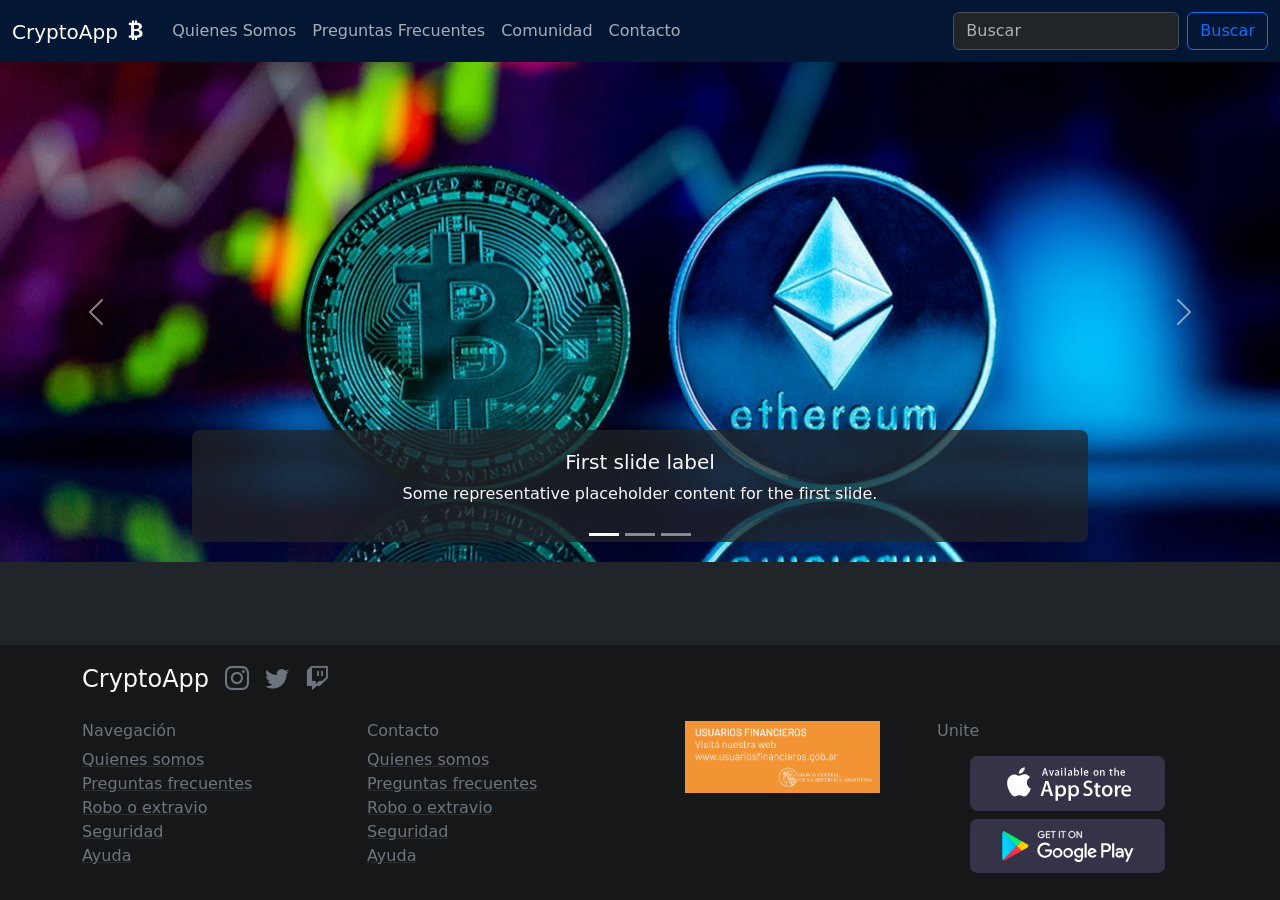
<file: index.html>
<!doctype html>
<html lang="es" data-bs-theme="dark">
  <head>
    <meta charset="UTF-8" />
    <meta name="viewport" content="width=device-width, initial-scale=1.0" />
    <meta
      name="descrition"
      content="pagina de cryptomonedas usando bootstrap"
    />
    <meta name="author" content="Gabriel Funes" />
    <link rel="stylesheet" href="./css/bootstrap.min.css" />
    <link rel="stylesheet" href="./css/style.css" />
    <title>CryptoApp</title>
  </head>
  <body>
    <header>
      <nav class="navbar navbar-expand-lg bg-primary-subtle">
        <div class="container-fluid">
          <a class="navbar-brand" href="#"
            >CryptoApp <i class="bi bi-currency-bitcoin fs-4"></i
          ></a>
          <button
            class="navbar-toggler"
            type="button"
            data-bs-toggle="collapse"
            data-bs-target="#navbarSupportedContent"
            aria-controls="navbarSupportedContent"
            aria-expanded="false"
            aria-label="Toggle navigation"
          >
            <span class="navbar-toggler-icon"></span>
          </button>
          <div class="collapse navbar-collapse" id="navbarSupportedContent">
            <ul class="navbar-nav me-auto mb-2 mb-lg-0">
              <li class="nav-item">
                <a
                  class="nav-link"
                  aria-current="page"
                  href="./pages/quienes-somos.html"
                  >Quienes Somos</a
                >
              </li>
              <li class="nav-item">
                <a class="nav-link" href="./pages/preguntas-frecuentes.html"
                  >Preguntas Frecuentes</a
                >
              </li>
              <li class="nav-item">
                <a class="nav-link" href="./pages/error404.html">Comunidad</a>
              </li>
              <li class="nav-item">
                <a class="nav-link" href="./pages/contacto.html">Contacto</a>
              </li>
            </ul>
            <form class="d-flex" role="search">
              <input
                class="form-control me-2"
                type="search"
                placeholder="Buscar"
                aria-label="Search"
              />
              <button class="btn btn-outline-primary" type="submit">
                Buscar
              </button>
            </form>
          </div>
        </div>
      </nav>
    </header>
    <main>
      <section id="carrouselCryptoApp" class="carousel slide">
        <div class="carousel-indicators">
          <button
            type="button"
            data-bs-target="#carrouselCryptoApp"
            data-bs-slide-to="0"
            class="active bg-light"
            aria-current="true"
            aria-label="Slide 1"
          ></button>
          <button
            type="button"
            data-bs-target="#carrouselCryptoApp"
            data-bs-slide-to="1"
            aria-label="Slide 2"
            class="bg-light"
          ></button>
          <button
            type="button"
            data-bs-target="#carrouselCryptoApp"
            data-bs-slide-to="2"
            
            aria-label="Slide 3"
            class="bg-light"
          ></button>
        </div>
        <div class="carousel-inner">
          <div class="carousel-item active">
            <img
              src="./img/banner/ethereum-bitcoin.jpg"
              class="d-block w-100 img-carrusel"
              alt="monedas digitales"
            />
            <div class="carousel-caption d-none d-md-block bg-dark text-light bg-opacity-75 rounded-3">
              <h5>First slide label</h5>
              <p>
                Some representative placeholder content for the first slide.
              </p>
            </div>
          </div>
          <div class="carousel-item">
            <img
              src="./img/banner/app-coins.jpg"
              class="d-block w-100 img-carrusel"
              alt="imagen monedas"
            />
            <div class="carousel-caption d-none d-md-block bg-dark text-light bg-opacity-75 rounded-3">
              <h5>Second slide label</h5>
              <p>
                Some representative placeholder content for the second slide.
              </p>
            </div>
          </div>
          <div class="carousel-item">
            <img src="./img/monedas.jpeg" class="d-block w-100 img-carrusel" alt="imagen estadisticas" />
            <div class="carousel-caption d-none d-md-block bg-dark text-light bg-opacity-75 rounded-3">
              <h5>Third slide label</h5>
              <p>
                Some representative placeholder content for the third slide.
              </p>
            </div>
          </div>
        </div>
        <button
          class="carousel-control-prev"
          type="button"
          data-bs-target="#carrouselCryptoApp"
          data-bs-slide="prev"
        >
          <span class="carousel-control-prev-icon" aria-hidden="true"></span>
          <span class="visually-hidden">Previous</span>
        </button>
        <button
          class="carousel-control-next"
          type="button"
          data-bs-target="#carrouselCryptoApp"
          data-bs-slide="next"
        >
          <span class="carousel-control-next-icon" aria-hidden="true"></span>
          <span class="visually-hidden">Next</span>
        </button>
      </section>
    </main>
    <!-- <footer class="container-fluid">
      <section>
        <article class="row bg-secondary-subtle">
          <div class="col-12 col-lg-12 text-center text-footer">
            <a
              class="navbar-brand fs-4 fw-bold mt-5 text-center"
              href="../index.html"
              >CryptoApp <i class="bi bi-instagram ps-3 text-secondary"></i>
              <i class="bi bi-twitter p-3 text-secondary"></i
              ><i class="bi bi-twitch text-secondary"></i>
            </a>
          </div>
          <div
            class="col-md-6 col-lg-3 text-center text-secondary m-2 text-footer"
          >
            <h2 class="fs-5">Navegacion</h2>
            <a
              class="link-secondary link-offset-2 link-underline link-underline-opacity-0"
              href="./pages/quienes-somos.html"
              >Quienes Somos</a
            ><br />
            <a
              class="link-secondary link-offset-2 link-underline link-underline-opacity-0"
              href="./pages/preguntas-frecuentes.html"
              >Preguntas Frecuentes</a
            ><br />
            <a
              class="link-secondary link-offset-2 link-underline link-underline-opacity-0"
              href="./pages/error404.html"
              >Robo o Extravio</a
            ><br />
            <a
              class="link-secondary link-offset-2 link-underline link-underline-opacity-0"
              href="./pages/error404.html"
              >Seguridad</a
            ><br />
            <a
              class="link-secondary link-offset-2 link-underline link-underline-opacity-0"
              href="./pages/error404.html"
              >Ayuda</a
            >
          </div>
          <div
            class="col mg-6 col-lg-3 text-center text-secondary m-2 text-footer"
          >
            <h2 class="fs-5">Contacto</h2>
            <a
              class="link-secondary link-offset-2 link-underline link-underline-opacity-0"
              href="./pages/quienes-somos.html"
              >Quienes Somos</a
            ><br />
            <a
              class="link-secondary link-offset-2 link-underline link-underline-opacity-0"
              href="./pages/preguntas-frecuentes.html"
              >Preguntas Frecuentes</a
            ><br />
            <a
              class="link-secondary link-offset-2 link-underline link-underline-opacity-0"
              href="./pages/error404.html"
              >Robo o Extravio</a
            ><br />
            <a
              class="link-secondary link-offset-2 link-underline link-underline-opacity-0"
              href="./pages/error404.html"
              >Seguridad</a
            ><br />
            <a
              class="link-secondary link-offset-2 link-underline link-underline-opacity-0"
              href="./pages/error404.html"
              >Ayuda</a
            >
          </div>
          <div class="col-md-6 col-lg-3 align-items-start">
            <img
              src="../img/usuariosfinancieros.png"
              class="img_finan d-block m-auto"
              alt="servicios financieros"
            />
          </div>
          <div class="col-md-6 col-lg-3 img_unite">
            <h2 class="fs-5 text-center text-secondary fs-2 mt-3">Unite</h2>
            <img src="../img/badge-apple-store.svg" alt="apple store" />
            <img src="../img/google-play-badge-bb.svg" alt="google paly" />
          </div>
        </article>
      </section>
    </footer> -->
<footer class="bg-secondary-subtle py-3 text-center text-md-start">
      <div class="container">
        <div class="row">
          <div class="col-12 d-flex gap-3 align-items-baseline mb-4 justify-content-center justify-content-md-start">
             <a
              href="../index.html"
              class="link-light link-underline link-underline-opacity-0"
              ><h4 class="titulo mb-0">CryptoApp</h4></a
            >
            <a href="#" class="link-secondary"
              ><i class="bi bi-instagram fs-4"></i
            ></a>
            <a href="#" class="link-secondary"
              ><i class="bi bi-twitter fs-4"></i
            ></a>
            <a href="#" class="link-secondary"
              ><i class="bi bi-twitch fs-4"></i
            ></a>
          </div>
           <div class="col-12 col-md-6 col-lg-3 text-secondary">
            <h6>Navegación</h6>
            <ul class="list-unstyled">
              <li>
                <a
                  href="./pages/quienes-somos.html"
                  class="link-secondary link-underline-opacity-25 link-underline-opacity-100-hover"
                  >Quienes somos</a
                >
              </li>
              <li>
                <a
                  href="./pages/preguntas-frecuentes.html"
                  class="link-secondary link-underline-opacity-25 link-underline-opacity-100-hover"
                  >Preguntas frecuentes</a
                >
              </li>
              <li>
                <a
                  href="./pages/error404.html"
                  class="link-secondary link-underline-opacity-25 link-underline-opacity-100-hover"
                  >Robo o extravio</a
                >
              </li>
              <li>
                <a
                  href=".//pages/error404.html"
                  class="link-secondary link-underline-opacity-25 link-underline-opacity-100-hover"
                  >Seguridad</a
                >
              </li>
              <li>
                <a
                  href="./pages/error404.html"
                  class="link-secondary link-underline-opacity-25 link-underline-opacity-100-hover"
                  >Ayuda</a
                >
              </li>
            </ul>
          </div>
          <div class="col-12 col-md-6 col-lg-3 text-secondary">
            <h6>Contacto</h6>
            <ul class="list-unstyled">
              <li>
                <a
                  href="./pages/quienes-somos.html"
                  class="link-secondary link-underline-opacity-25 link-underline-opacity-100-hover"
                  >Quienes somos</a
                >
              </li>
              <li>
                <a
                  href="./pages/preguntas-frecuentes.html"
                  class="link-secondary link-underline-opacity-25 link-underline-opacity-100-hover"
                  >Preguntas frecuentes</a
                >
              </li>
              <li>
                <a
                  href="./pages/error404.html"
                  class="link-secondary link-underline-opacity-25 link-underline-opacity-100-hover"
                  >Robo o extravio</a
                >
              </li>
              <li>
                <a
                  href="./pages/error404.html"
                  class="link-secondary link-underline-opacity-25 link-underline-opacity-100-hover"
                  >Seguridad</a
                >
              </li>
              <li>
                <a
                  href="./pages/error404.html"
                  class="link-secondary link-underline-opacity-25 link-underline-opacity-100-hover"
                  >Ayuda</a
                >
              </li>
            </ul>
          </div>
          <div
            class="col-12 col-md-6 col-lg-3 text-center text-md-start text-lg-center"
          >
            <a href="#">
              <img
                src="../img/usuariosfinancieros.png"
                alt="usuarios financieros"
                class="w-75"
              />
            </a>
          </div>
          <div class="col-12 col-md-6 col-lg-3 text-secondary mt-3 mt-lg-0">
            <h6>Unite</h6>
            <div class="text-center text-md-start text-lg-center">
              <a href="#"
                ><img
                  src="../img/badge-apple-store.svg"
                  alt="Logo apple store"
                  class="mt-2 w-75" /></a
              ><a href="#"
                ><img
                  src="../img/google-play-badge-bb.svg"
                  alt="Logo google play"
                  class="mt-2 w-75"
              /></a>
            </div>
          </div>
        </div>
      </div>
    </footer>

    <script src="./js/bootstrap.min.js"></script>
  </body>
</html>
</file>
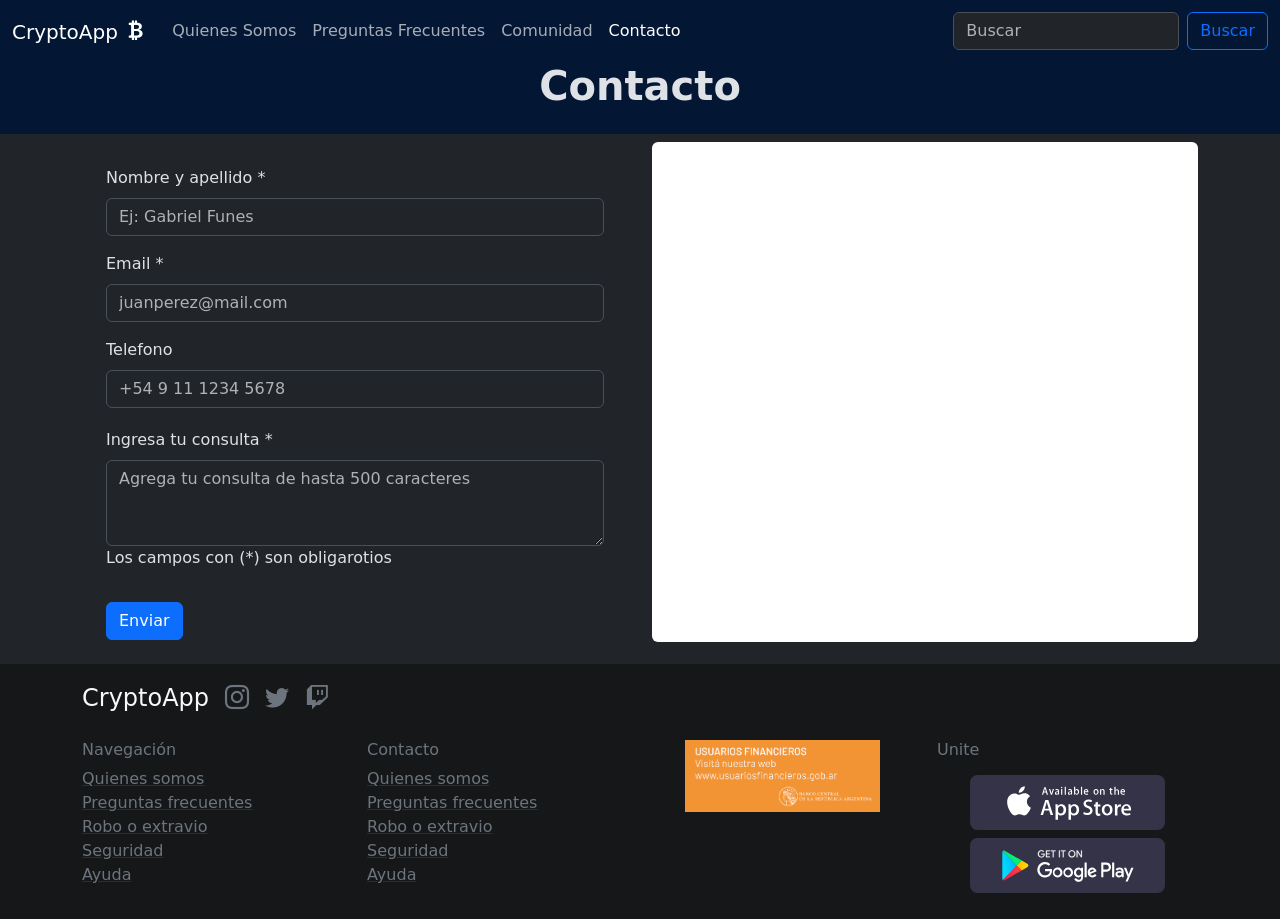
<file: pages/contacto.html>
<!doctype html>
<html lang="es" data-bs-theme="dark">
  <head>
    <meta charset="UTF-8" />
    <meta name="viewport" content="width=device-width, initial-scale=1.0" />
    <meta
      name="descrition"
      content="pagina de cryptomonedas usando bootstrap"
    />
    <meta name="author" content="Gabriel Funes" />
    <link rel="stylesheet" href="../css/bootstrap.min.css" />
    <link rel="stylesheet" href="../css/style.css" />
    <title>CryptoApp</title>
  </head>
  <body>
    <header>
      <nav class="navbar navbar-expand-lg bg-primary-subtle">
        <div class="container-fluid">
          <a class="navbar-brand" href="#"
            >CryptoApp <i class="bi bi-currency-bitcoin fs-4"></i
          ></a>
          <button
            class="navbar-toggler"
            type="button"
            data-bs-toggle="collapse"
            data-bs-target="#navbarSupportedContent"
            aria-controls="navbarSupportedContent"
            aria-expanded="false"
            aria-label="Toggle navigation"
          >
            <span class="navbar-toggler-icon"></span>
          </button>
          <div class="collapse navbar-collapse" id="navbarSupportedContent">
            <ul class="navbar-nav me-auto mb-2 mb-lg-0">
              <li class="nav-item">
                <a
                  class="nav-link"
                  aria-current="page"
                  href="../pages/quienes-somos.html"
                  >Quienes Somos</a
                >
              </li>
              <li class="nav-item">
                <a class="nav-link" href="../pages/preguntas-frecuentes.html"
                  >Preguntas Frecuentes</a
                >
              </li>
              <li class="nav-item">
                <a class="nav-link" href="../pages/error404.html">Comunidad</a>
              </li>
              <li class="nav-item">
                <a class="nav-link active" href="../pages/contacto.html"
                  >Contacto</a
                >
              </li>
            </ul>
            <form class="d-flex" role="search">
              <input
                class="form-control me-2"
                type="search"
                placeholder="Buscar"
                aria-label="Search"
              />
              <button class="btn btn-outline-primary" type="submit">
                Buscar
              </button>
            </form>
          </div>
        </div>
      </nav>
    </header>
    <main>
      <h3 class="text-center fs-1 bg-primary-subtle fw-bold pb-4">Contacto</h3>
      <div class="container">
        <div class="row">
          <div class="col-12 col-md-6 col-lg-6">
            <form class=" m-auto m-wd-50">
              <div class="mt-4 ms-4 me-4 mb-2">
                <label for="Nombre" class="form-label"
                  >Nombre y apellido *</label
                >
                <input
                  type="text"
                  class="form-control mb-3"
                  id="Nombre"
                  placeholder="Ej: Gabriel Funes"
                  required
                />
                <label for="email" class="form-label">Email *</label>
                <input
                  type="email"
                  class="form-control mb-3"
                  id="email"
                  placeholder="juanperez@mail.com"
                  required
                />
                <label for="tel" class="form-label">Telefono</label>
                <input
                  type="tel"
                  class="form-control mb-3"
                  id="tel"
                  placeholder="+54 9 11 1234 5678"
                  required
                />
              </div>
              <div class="ms-4 me-4 mb-4 mt-1">
                <label for="mensaje" class="form-label mt-1"
                  >Ingresa tu consulta *</label
                >
                <textarea
                  class="form-control"
                  id="mensaje"
                  rows="3"
                  required
                  placeholder="Agrega tu consulta de hasta 500 caracteres"
                  maxlength="500"
                ></textarea>
                <p>Los campos con (*) son obligarotios</p>
                <button class="btn btn-primary mt-3" type="submit">
                  Enviar
                </button>
              </div>
            </form>
          </div>
          <div class="col-12 col-md-6 col-lg-6">
            <iframe src="https://www.google.com/maps/embed?pb=!1m18!1m12!1m3!1d3560.1059174722745!2d-65.2097419262121!3d-26.83658327669257!2m3!1f0!2f0!3f0!3m2!1i1024!2i768!4f13.1!3m3!1m2!1s0x94225d3ad7f30f1d%3A0xf8606cd659b8e3e4!2sRollingCode%20School!5e0!3m2!1ses!2sar!4v1769603854897!5m2!1ses!2sar" height="500" " allowfullscreen="" loading="lazy" referrerpolicy="no-referrer-when-downgrade" class="border-0 w-100 rounded"></iframe>
          </div>
        </div>
      </div>
    </main>
    <footer class="bg-secondary-subtle py-3 text-center text-md-start">
      <div class="container">
        <div class="row">
          <div
            class="col-12 d-flex gap-3 align-items-baseline mb-4 justify-content-center justify-content-md-start"
          >
            <a
              href="../index.html"
              class="link-light link-underline link-underline-opacity-0"
              ><h4 class="titulo mb-0">CryptoApp</h4></a
            >
            <a href="#" class="link-secondary"
              ><i class="bi bi-instagram fs-4"></i
            ></a>
            <a href="#" class="link-secondary"
              ><i class="bi bi-twitter fs-4"></i
            ></a>
            <a href="#" class="link-secondary"
              ><i class="bi bi-twitch fs-4"></i
            ></a>
          </div>
          <div class="col-12 col-md-6 col-lg-3 text-secondary">
            <h6>Navegación</h6>
            <ul class="list-unstyled">
              <li>
                <a
                  href="../pages/quienes-somos.html"
                  class="link-secondary link-underline-opacity-25 link-underline-opacity-100-hover"
                  >Quienes somos</a
                >
              </li>
              <li>
                <a
                  href="../pages/preguntas-frecuentes.html"
                  class="link-secondary link-underline-opacity-25 link-underline-opacity-100-hover"
                  >Preguntas frecuentes</a
                >
              </li>
              <li>
                <a
                  href="../pages/error404.html"
                  class="link-secondary link-underline-opacity-25 link-underline-opacity-100-hover"
                  >Robo o extravio</a
                >
              </li>
              <li>
                <a
                  href="../pages/error404.html"
                  class="link-secondary link-underline-opacity-25 link-underline-opacity-100-hover"
                  >Seguridad</a
                >
              </li>
              <li>
                <a
                  href="../pages/error404.html"
                  class="link-secondary link-underline-opacity-25 link-underline-opacity-100-hover"
                  >Ayuda</a
                >
              </li>
            </ul>
          </div>
          <div class="col-12 col-md-6 col-lg-3 text-secondary">
            <h6>Contacto</h6>
            <ul class="list-unstyled">
              <li>
                <a
                  href="../pages/quienes-somos.html"
                  class="link-secondary link-underline-opacity-25 link-underline-opacity-100-hover"
                  >Quienes somos</a
                >
              </li>
              <li>
                <a
                  href="../pages/preguntas-frecuentes.html"
                  class="link-secondary link-underline-opacity-25 link-underline-opacity-100-hover"
                  >Preguntas frecuentes</a
                >
              </li>
              <li>
                <a
                  href="../pages/error404.html"
                  class="link-secondary link-underline-opacity-25 link-underline-opacity-100-hover"
                  >Robo o extravio</a
                >
              </li>
              <li>
                <a
                  href="../pages/error404.html"
                  class="link-secondary link-underline-opacity-25 link-underline-opacity-100-hover"
                  >Seguridad</a
                >
              </li>
              <li>
                <a
                  href="../pages/error404.html"
                  class="link-secondary link-underline-opacity-25 link-underline-opacity-100-hover"
                  >Ayuda</a
                >
              </li>
            </ul>
          </div>
          <div
            class="col-12 col-md-6 col-lg-3 text-center text-md-start text-lg-center"
          >
            <a href="#">
              <img
                src="../img/usuariosfinancieros.png"
                alt="usuarios financieros"
                class="w-75"
              />
            </a>
          </div>
          <div class="col-12 col-md-6 col-lg-3 text-secondary mt-3 mt-lg-0">
            <h6>Unite</h6>
            <div class="text-center text-md-start text-lg-center">
              <a href="#"
                ><img
                  src="../img/badge-apple-store.svg"
                  alt="Logo apple store"
                  class="mt-2 w-75" /></a
              ><a href="#"
                ><img
                  src="../img/google-play-badge-bb.svg"
                  alt="Logo google play"
                  class="mt-2 w-75"
              /></a>
            </div>
          </div>
        </div>
      </div>
    </footer>

    <script src="../js/bootstrap.min.js"></script>
  </body>
</html>
</file>
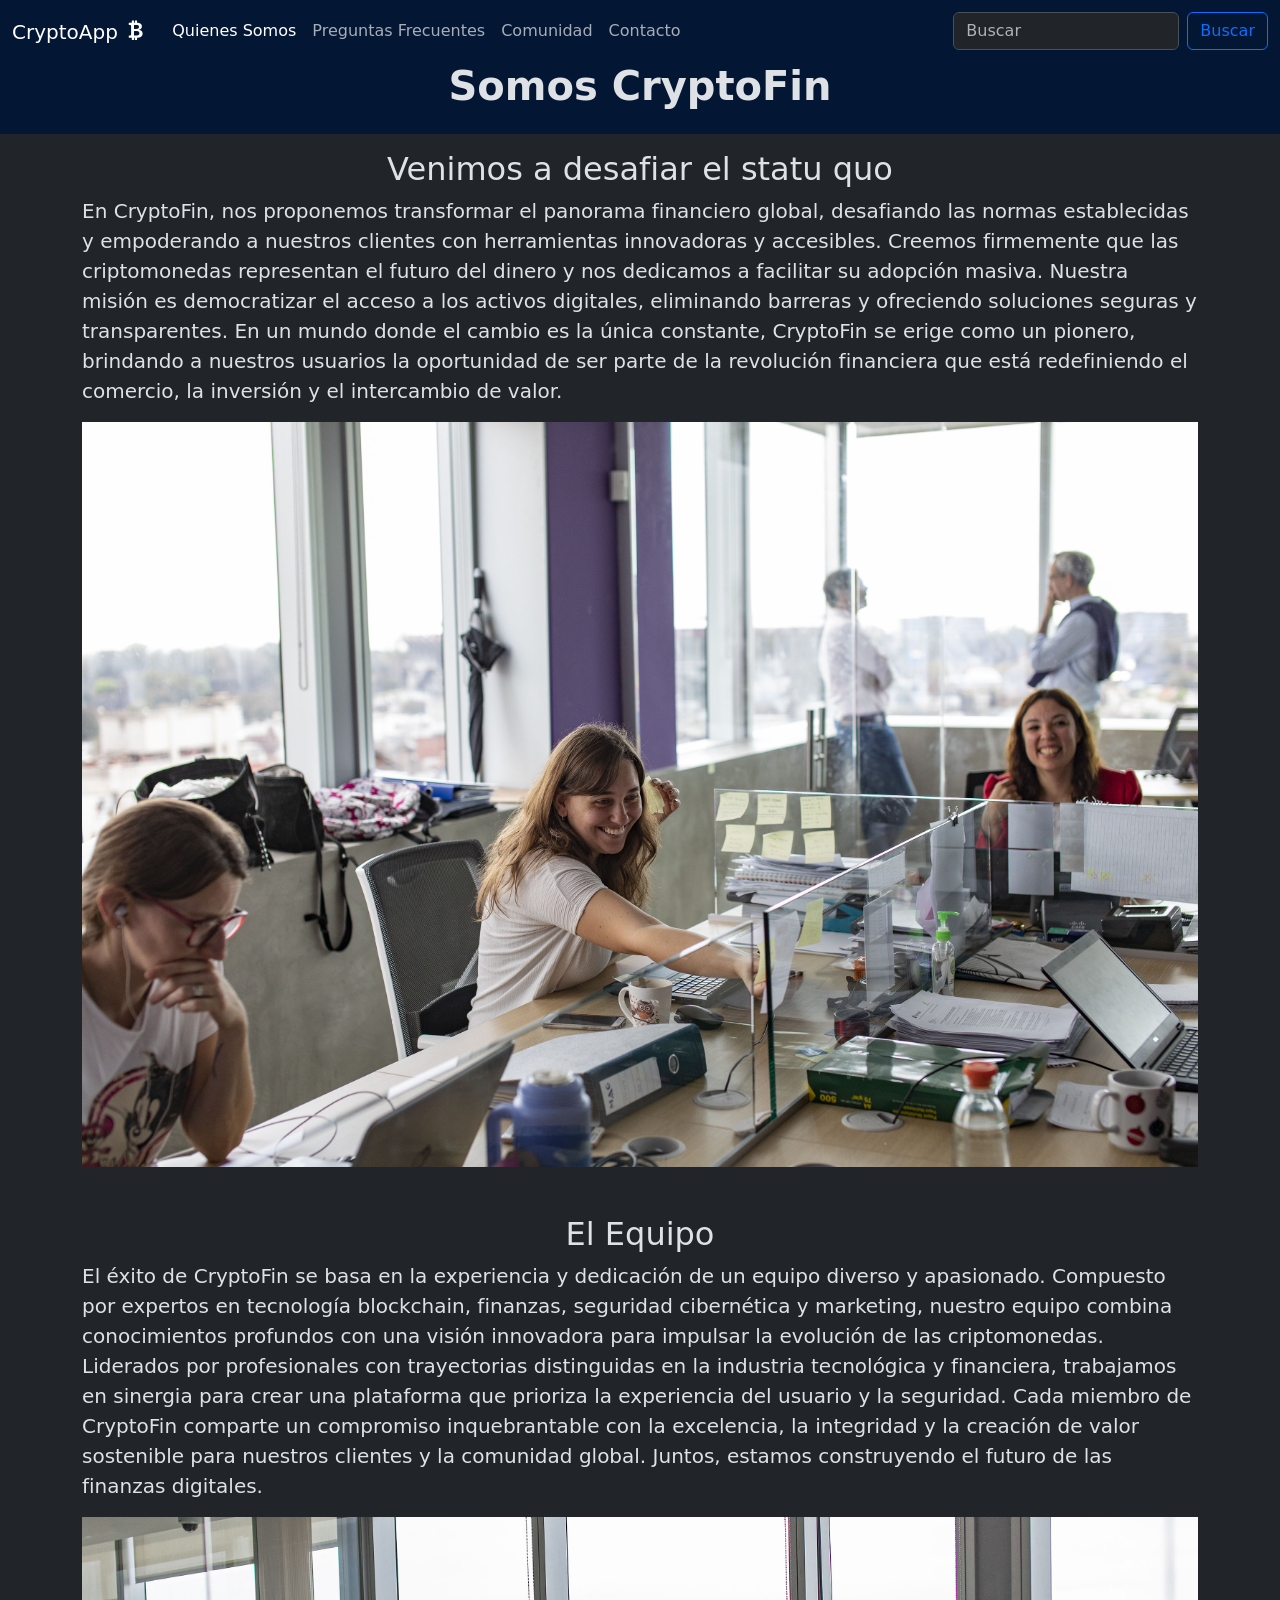
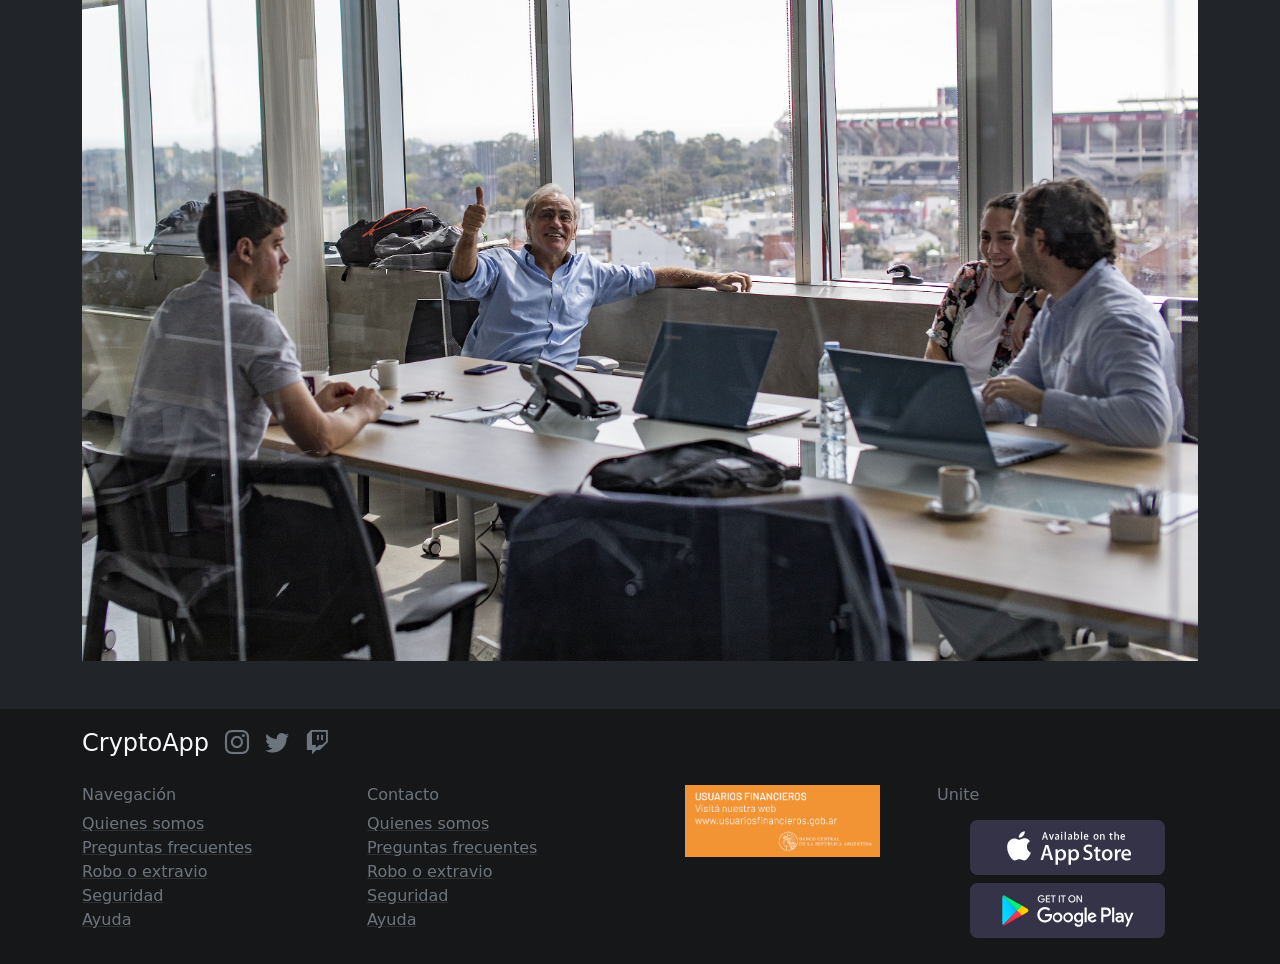
<file: pages/quienes-somos.html>
<!doctype html>
<html lang="es" data-bs-theme="dark">
  <head>
    <meta charset="UTF-8" />
    <meta name="viewport" content="width=device-width, initial-scale=1.0" />
    <meta
      name="descrition"
      content="pagina de cryptomonedas usando bootstrap"
    />
    <meta name="author" content="Gabriel Funes" />
    <link rel="stylesheet" href="../css/bootstrap.min.css" />
    <link rel="stylesheet" href="../css/style.css" />
    <title>CryptoApp</title>
  </head>
  <body>
    <header>
      <nav class="navbar navbar-expand-lg bg-primary-subtle">
        <div class="container-fluid">
          <a class="navbar-brand" href="../index.html"
            >CryptoApp <i class="bi bi-currency-bitcoin fs-4"></i
          ></a>
          <button
            class="navbar-toggler"
            type="button"
            data-bs-toggle="collapse"
            data-bs-target="#navbarSupportedContent"
            aria-controls="navbarSupportedContent"
            aria-expanded="false"
            aria-label="Toggle navigation"
          >
            <span class="navbar-toggler-icon"></span>
          </button>
          <div class="collapse navbar-collapse" id="navbarSupportedContent">
            <ul class="navbar-nav me-auto mb-2 mb-lg-0">
              <li class="nav-item">
                <a
                  class="nav-link active"
                  aria-current="page"
                  href="quienes-somos.html"
                  >Quienes Somos</a
                >
              </li>
              <li class="nav-item">
                <a class="nav-link" href="../pages/preguntas-frecuentes.html"
                  >Preguntas Frecuentes</a
                >
              </li>
              <li class="nav-item">
                <a class="nav-link" href="../pages/error404.html">Comunidad</a>
              </li>
              <li class="nav-item">
                <a class="nav-link" href="../pages/contacto.html">Contacto</a>
              </li>
            </ul>
            <form class="d-flex" role="search">
              <input
                class="form-control me-2"
                type="search"
                placeholder="Buscar"
                aria-label="Search"
              />
              <button class="btn btn-outline-primary" type="submit">
                Buscar
              </button>
            </form>
          </div>
        </div>
      </nav>
    </header>
    <main>
      <h3 class="text-center fs-1 bg-primary-subtle fw-bold pb-4">
        Somos CryptoFin
      </h3>
      <!-- 
        
        <h3 class="text-center">Venimos a desafiar al Statu Quo</h3>
        <p>
          En CryptoFin, nos proponemos transformar el panorama financiero
          global, desafiando las normas establecidas y empoderando a nuestros
          clientes con herramientas innovadoras y accesibles. Creemos firmemente
          que las criptomonedas representan el futuro del dinero y nos dedicamos
          a facilitar su adopción masiva. Nuestra misión es democratizar el
          acceso a los activos digitales, eliminando barreras y ofreciendo
          soluciones seguras y transparentes. En un mundo donde el cambio es la
          única constante, CryptoFin se erige como un pionero, brindando a
          nuestros usuarios la oportunidad de ser parte de la revolución
          financiera que está redefiniendo el comercio, la inversión y el
          intercambio de valor.
        </p>
        <img
          src="../img/quienes-somos/us1.jpg"
          class="img-fluid"
          alt="reunion de trabajo"
        />
      </section>
      <section class="m-2">
        <h3 class="text-center">El Equipo</h3>
        <p>
          El éxito de CryptoFin se basa en la experiencia y dedicación de un
          equipo diverso y apasionado. Compuesto por expertos en tecnología
          blockchain, finanzas, seguridad cibernética y marketing, nuestro
          equipo combina conocimientos profundos con una visión innovadora para
          impulsar la evolución de las criptomonedas. Liderados por
          profesionales con trayectorias distinguidas en la industria
          tecnológica y financiera, trabajamos en sinergia para crear una
          plataforma que prioriza la experiencia del usuario y la seguridad.
          Cada miembro de CryptoFin comparte un compromiso inquebrantable con la
          excelencia, la integridad y la creación de valor sostenible para
          nuestros clientes y la comunidad global. Juntos, estamos construyendo
          el futuro de las finanzas digitales.
        </p>
        <img
          src="../img/quienes-somos/us3.jpg"
          class="img-fluid"
          `
          alt="el equipo de trabajo"
        />
      </section> -->
      <section class="container my-3">
         <article >
             <h2 class="text-center">Venimos a desafiar el statu quo</h2>
             <p class="lead">
               En CryptoFin, nos proponemos transformar el panorama financiero global, desafiando las normas establecidas y empoderando a nuestros clientes con herramientas innovadoras y accesibles. Creemos firmemente que las criptomonedas representan el futuro del dinero y nos dedicamos a facilitar su adopción masiva. Nuestra misión es democratizar el acceso a los activos digitales, eliminando barreras y ofreciendo soluciones seguras y transparentes. En un mundo donde el cambio es la única constante, CryptoFin se erige como un pionero, brindando a nuestros usuarios la oportunidad de ser parte de la revolución financiera que está redefiniendo el comercio, la inversión y el intercambio de valor.
             </p>
             <img src="../img/quienes-somos/us1.jpg" alt="reunion trabajo" class="w-100" />
           </article>
           <article class=" my-5">
             <h2 class="text-center">El Equipo</h2>
             <p class="lead">
               El éxito de CryptoFin se basa en la experiencia y dedicación de un equipo diverso y apasionado. Compuesto por expertos en tecnología blockchain, finanzas, seguridad cibernética y marketing, nuestro equipo combina conocimientos profundos con una visión innovadora para impulsar la evolución de las criptomonedas. Liderados por profesionales con trayectorias distinguidas en la industria tecnológica y financiera, trabajamos en sinergia para crear una plataforma que prioriza la experiencia del usuario y la seguridad. Cada miembro de CryptoFin comparte un compromiso inquebrantable con la excelencia, la integridad y la creación de valor sostenible para nuestros clientes y la comunidad global. Juntos, estamos construyendo el futuro de las finanzas digitales.
             </p>
             <img src="../img/quienes-somos/us3.jpg" alt="grupo de trabajo" class="w-100" />
      </section>
    </main>
    <!-- <footer class="container-fluid">
      <section>
        <article class="row bg-secondary-subtle">
          <div class="col-12 col-lg-12 text-center text-footer">
            <a
              class="navbar-brand fs-4 fw-bold mt-5 text-center"
              href="../index.html"
              >CryptoApp <i class="bi bi-instagram ps-3 text-secondary"></i>
              <i class="bi bi-twitter p-3 text-secondary"></i
              ><i class="bi bi-twitch text-secondary"></i>
            </a>
          </div>
          <div
            class="col-md-6 col-lg-3 text-center text-secondary m-2 text-footer"
          >
            <h2 class="fs-5">Navegacion</h2>
            <a
              class="link-secondary link-offset-2 link-underline link-underline-opacity-0"
              href="./pages/quienes-somos.html"
              >Quienes Somos</a
            ><br />
            <a
              class="link-secondary link-offset-2 link-underline link-underline-opacity-0"
              href="./pages/preguntas-frecuentes.html"
              >Preguntas Frecuentes</a
            ><br />
            <a
              class="link-secondary link-offset-2 link-underline link-underline-opacity-0"
              href="./pages/error404.html"
              >Robo o Extravio</a
            ><br />
            <a
              class="link-secondary link-offset-2 link-underline link-underline-opacity-0"
              href="./pages/error404.html"
              >Seguridad</a
            ><br />
            <a
              class="link-secondary link-offset-2 link-underline link-underline-opacity-0"
              href="./pages/error404.html"
              >Ayuda</a
            >
          </div>
          <div
            class="col mg-6 col-lg-3 text-center text-secondary m-2 text-footer"
          >
            <h2 class="fs-5">Contacto</h2>
            <a
              class="link-secondary link-offset-2 link-underline link-underline-opacity-0"
              href="./pages/quienes-somos.html"
              >Quienes Somos</a
            ><br />
            <a
              class="link-secondary link-offset-2 link-underline link-underline-opacity-0"
              href="./pages/preguntas-frecuentes.html"
              >Preguntas Frecuentes</a
            ><br />
            <a
              class="link-secondary link-offset-2 link-underline link-underline-opacity-0"
              href="./pages/error404.html"
              >Robo o Extravio</a
            ><br />
            <a
              class="link-secondary link-offset-2 link-underline link-underline-opacity-0"
              href="./pages/error404.html"
              >Seguridad</a
            ><br />
            <a
              class="link-secondary link-offset-2 link-underline link-underline-opacity-0"
              href="./pages/error404.html"
              >Ayuda</a
            >
          </div>
          <div class="col-md-6 col-lg-3 align-items-start">
            <img
              src="../img/usuariosfinancieros.png"
              class="img_finan d-block m-auto"
              alt="servicios financieros"
            />
          </div>
          <div class="col-md-6 col-lg-3 img_unite">
            <h2 class="fs-5 text-center text-secondary fs-2 mt-3">Unite</h2>
            <img src="../img/badge-apple-store.svg" alt="apple store" />
            <img src="../img/google-play-badge-bb.svg" alt="google paly" />
          </div>
        </article>
      </section>
    </footer> -->
<footer class="bg-secondary-subtle py-3 text-center text-md-start">
      <div class="container">
        <div class="row">
          <div class="col-12 d-flex gap-3 align-items-baseline mb-4 justify-content-center justify-content-md-start">
             <a
              href="../index.html"
              class="link-light link-underline link-underline-opacity-0"
              ><h4 class="titulo mb-0">CryptoApp</h4></a
            >
            <a href="#" class="link-secondary"
              ><i class="bi bi-instagram fs-4"></i
            ></a>
            <a href="#" class="link-secondary"
              ><i class="bi bi-twitter fs-4"></i
            ></a>
            <a href="#" class="link-secondary"
              ><i class="bi bi-twitch fs-4"></i
            ></a>
          </div>
           <div class="col-12 col-md-6 col-lg-3 text-secondary">
            <h6>Navegación</h6>
            <ul class="list-unstyled">
              <li>
                <a
                  href="./quienes-somos.html"
                  class="link-secondary link-underline-opacity-25 link-underline-opacity-100-hover"
                  >Quienes somos</a
                >
              </li>
              <li>
                <a
                  href="./preguntas-frecuentes.html"
                  class="link-secondary link-underline-opacity-25 link-underline-opacity-100-hover"
                  >Preguntas frecuentes</a
                >
              </li>
              <li>
                <a
                  href="./error404.html"
                  class="link-secondary link-underline-opacity-25 link-underline-opacity-100-hover"
                  >Robo o extravio</a
                >
              </li>
              <li>
                <a
                  href="./error404.html"
                  class="link-secondary link-underline-opacity-25 link-underline-opacity-100-hover"
                  >Seguridad</a
                >
              </li>
              <li>
                <a
                  href="./error404.html"
                  class="link-secondary link-underline-opacity-25 link-underline-opacity-100-hover"
                  >Ayuda</a
                >
              </li>
            </ul>
          </div>
          <div class="col-12 col-md-6 col-lg-3 text-secondary">
            <h6>Contacto</h6>
            <ul class="list-unstyled">
              <li>
                <a
                  href="./quienes-somos.html"
                  class="link-secondary link-underline-opacity-25 link-underline-opacity-100-hover"
                  >Quienes somos</a
                >
              </li>
              <li>
                <a
                  href="./preguntasFrecuentes.html"
                  class="link-secondary link-underline-opacity-25 link-underline-opacity-100-hover"
                  >Preguntas frecuentes</a
                >
              </li>
              <li>
                <a
                  href="./error404.html"
                  class="link-secondary link-underline-opacity-25 link-underline-opacity-100-hover"
                  >Robo o extravio</a
                >
              </li>
              <li>
                <a
                  href="./error404.html"
                  class="link-secondary link-underline-opacity-25 link-underline-opacity-100-hover"
                  >Seguridad</a
                >
              </li>
              <li>
                <a
                  href="./error404.html"
                  class="link-secondary link-underline-opacity-25 link-underline-opacity-100-hover"
                  >Ayuda</a
                >
              </li>
            </ul>
          </div>
          <div
            class="col-12 col-md-6 col-lg-3 text-center text-md-start text-lg-center"
          >
            <a href="#">
              <img
                src="../img/usuariosfinancieros.png"
                alt="usuarios financieros"
                class="w-75"
              />
            </a>
          </div>
          <div class="col-12 col-md-6 col-lg-3 text-secondary mt-3 mt-lg-0">
            <h6>Unite</h6>
            <div class="text-center text-md-start text-lg-center">
              <a href="#"
                ><img
                  src="../img/badge-apple-store.svg"
                  alt="Logo apple store"
                  class="mt-2 w-75" /></a
              ><a href="#"
                ><img
                  src="../img/google-play-badge-bb.svg"
                  alt="Logo google play"
                  class="mt-2 w-75"
              /></a>
            </div>
          </div>
        </div>
      </div>
    </footer>
    <script src="../js/bootstrap.min.js"></script>
  </body>
</html>
</file>
<file: css/style.css>
@import url("https://cdn.jsdelivr.net/npm/bootstrap-icons@1.13.1/font/bootstrap-icons.min.css");
body {
  display: flex;
  flex-direction: column; /* Apila los elementos verticalmente */
  min-height: 100vh; /* Altura mínima del viewport */
}
main {
  flex: 1; /* Hace que el contenido principal ocupe todo el espacio restante */
}

.carousel-control-prev,.carousel-control-next{
filter:invert(0)
}
.img_finan {
    max-width: 200px;
    margin: 0 auto;
    display: block; 
   
}
.img_unite {
   
    display: flex;
    flex-direction: column;
    align-items: center;
    gap: 10px;
}


@media (width >=768px) {
    .img_unite,.img_finan{
        max-width: 100px;
    }
    .text-footer{
            text-align: start !important;
        }
   .img-carrusel{
height: 400px;
object-fit: cover;
}
} 
   
   @media (width >=992px) {
.img-carrusel{
height: 500px;

}
}
</file>
